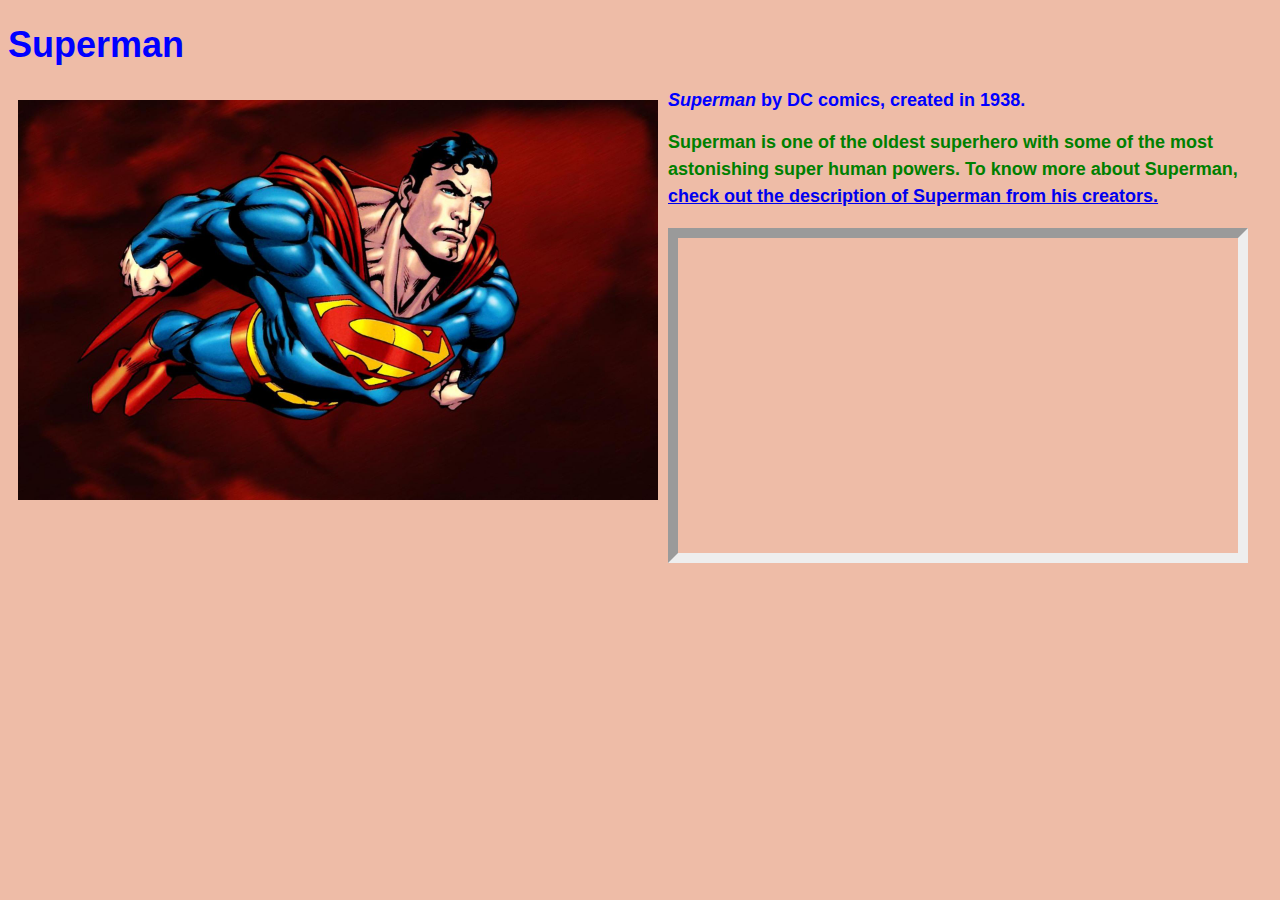
<file: character/index.html>
<!DOCTYPE html>
<html lang="en">
<head>
    <meta charset="UTF-8">
    <meta name="description" content="An introduction to Superman">
    <meta name="keywords" content="HTML,CSS">
    <meta name="author" content="Rajat Sethi">
    <title>Superman</title>
    <link rel="stylesheet" href="css/index.css">

</head>
<body>
    <header>
        <h1>Superman</h1>
        <p></p>
    </header>
    <img src="img/superman1.jpg" alt="it's a flying superman ">
    <p><cite>Superman</cite> by DC comics, created in 1938.</p>
    <p id="p01">Superman is one of the oldest superhero with some of the most astonishing super human powers.
       To know more about Superman,
        <a href="http://www.dccomics.com/characters/superman">check out the description of Superman from his creators.</a> </p>

<iframe width="560" height="315"
 src="https://www.youtube.com/embed/ebXB0lBoaQ0" 
 allowfullscreen></iframe>
</body>
</html>
</file>
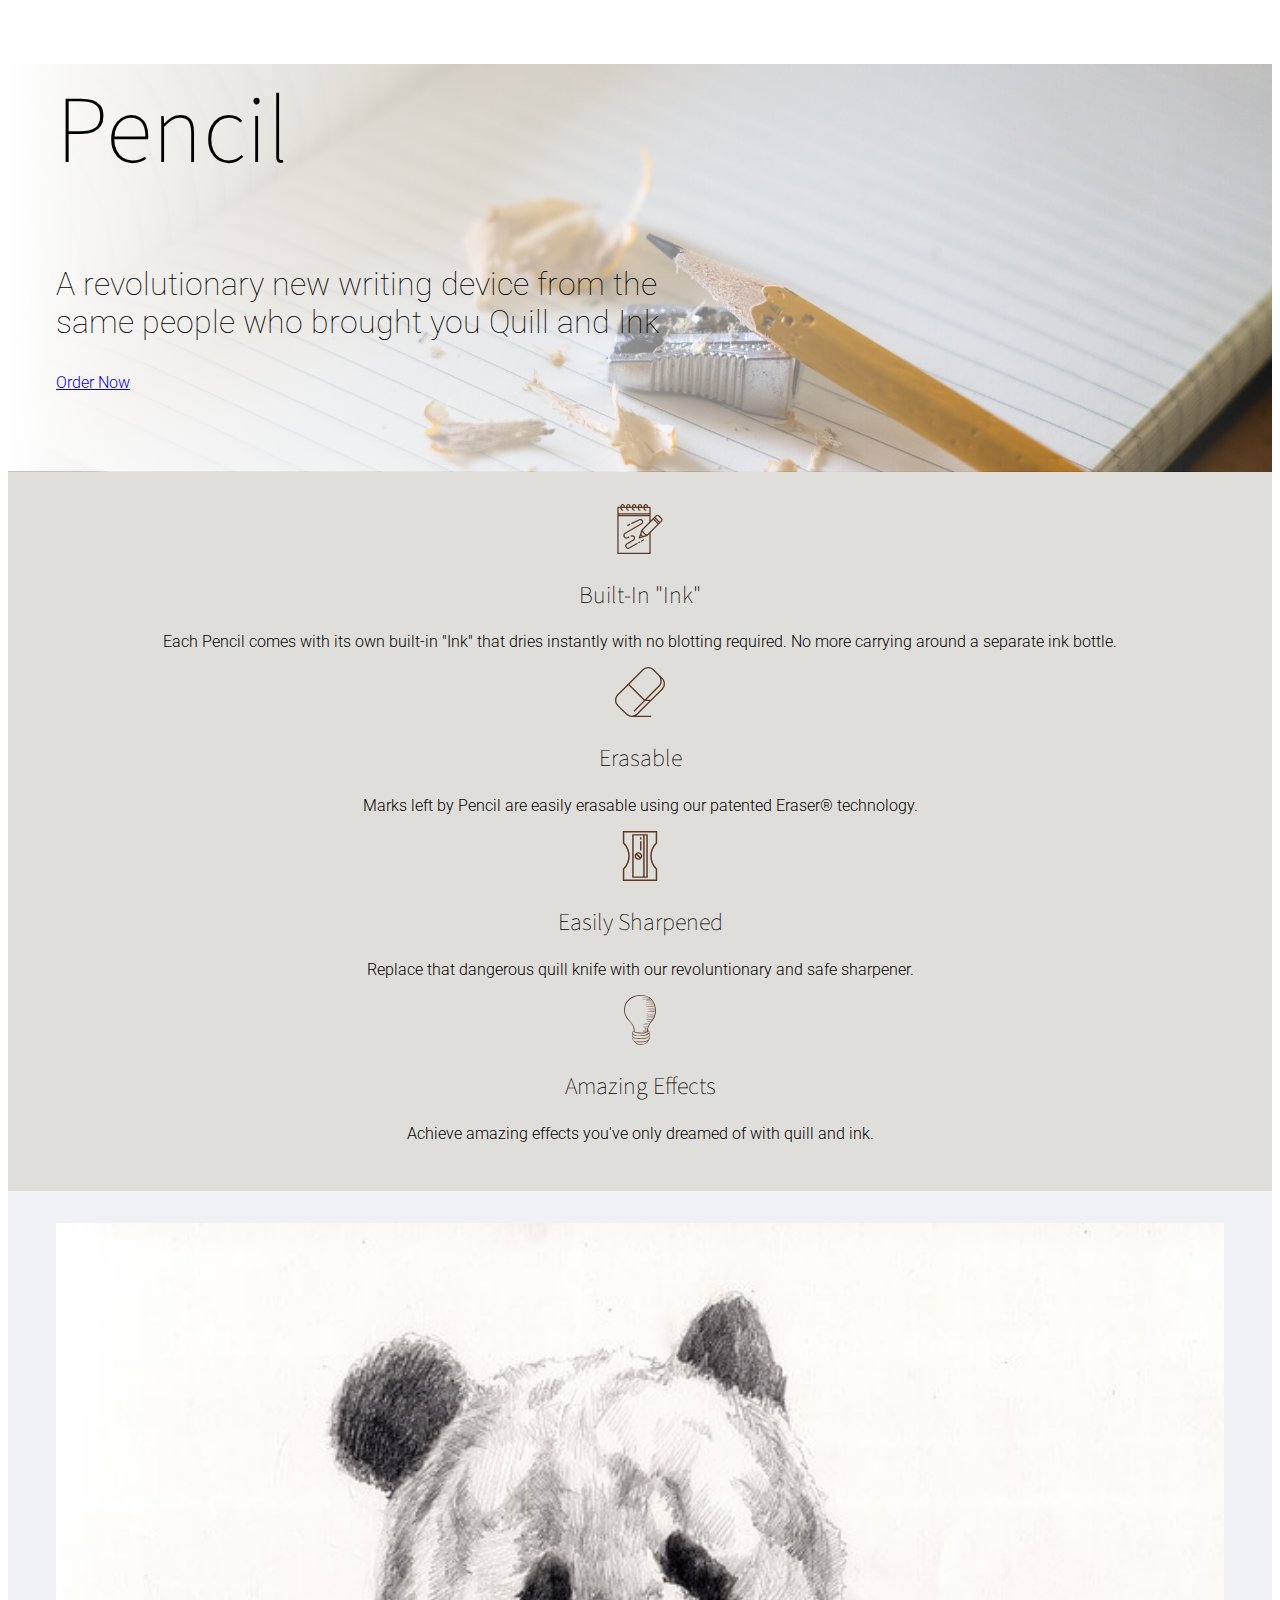
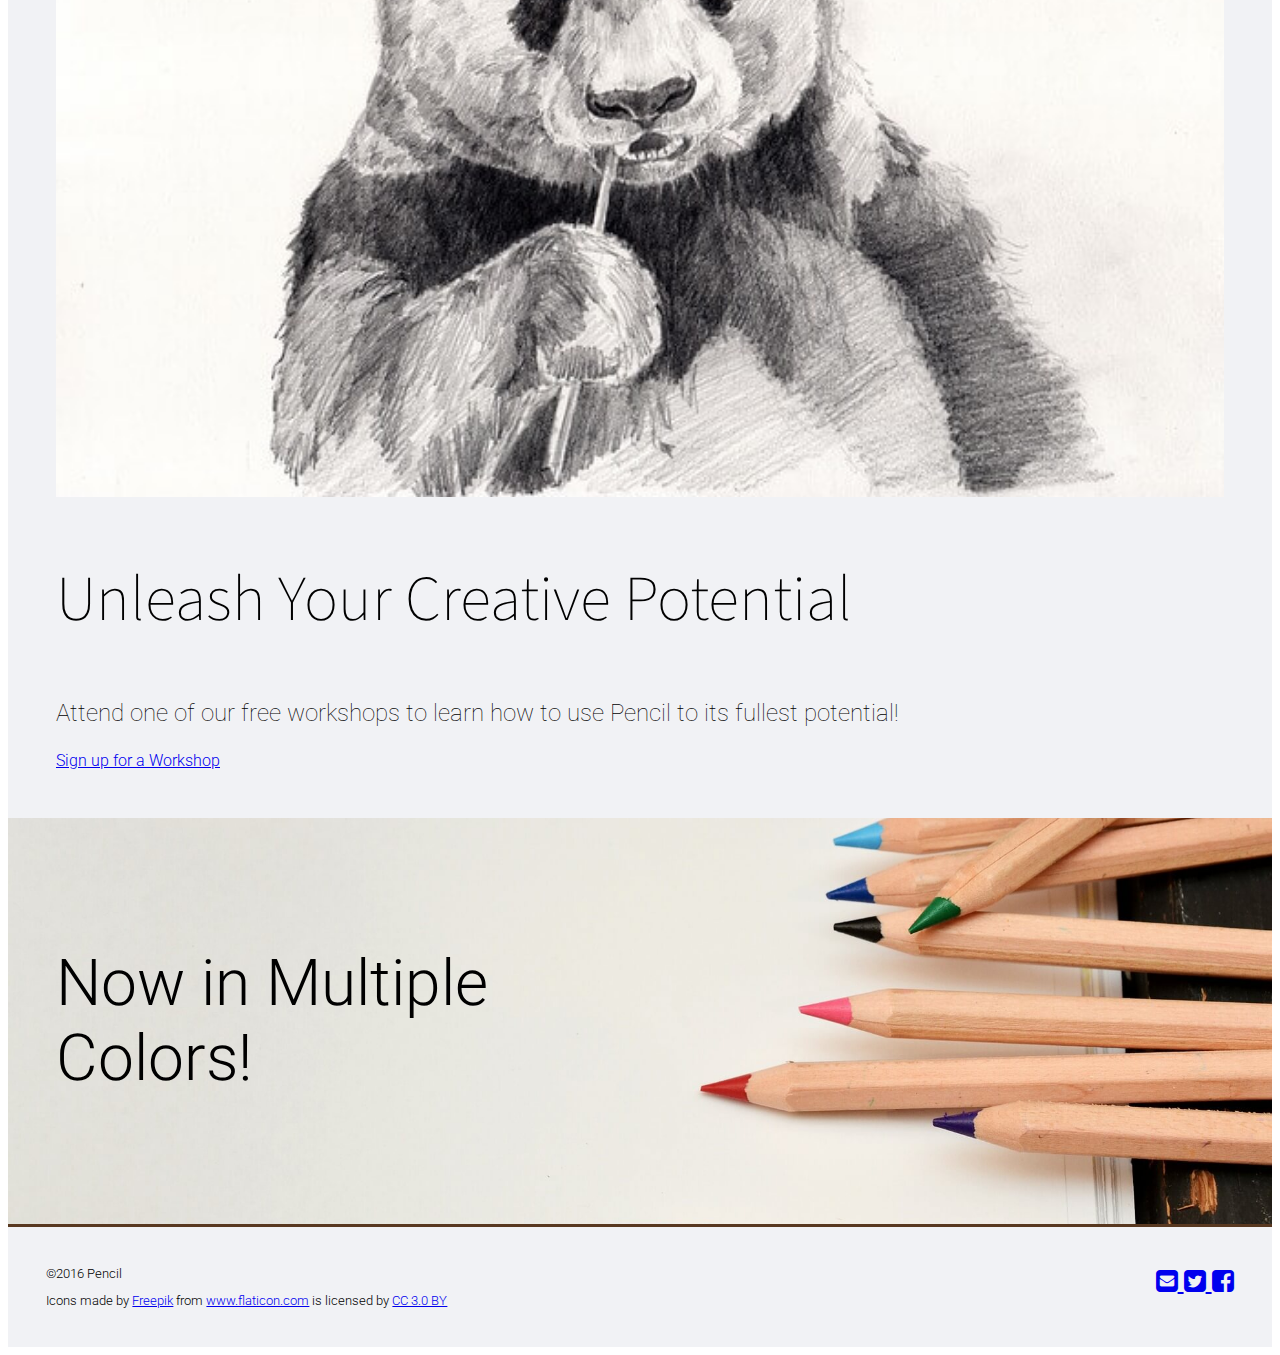
<file: responsive/index.html>
<!DOCTYPE html>
<html lang="en">
<head>
    <meta charset="UTF-8">
    <title>Pencil</title>
    <link href='https://fonts.googleapis.com/css?family=Roboto' rel='stylesheet' type='text/css'>
    <link href='https://fonts.googleapis.com/css?family=Source+Sans+Pro' rel='stylesheet' type='text/css'>
    <link rel="stylesheet" href="https://maxcdn.bootstrapcdn.com/bootstrap/3.3.6/css/bootstrap.min.css"
     integrity="sha384-1q8mTJOASx8j1Au+a5WDVnPi2lkFfwwEAa8hDDdjZlpLegxhjVME1fgjWPGmkzs7" crossorigin="anonymous">
     <link rel="stylesheet" href="https://maxcdn.bootstrapcdn.com/font-awesome/4.6.1/css/font-awesome.min.css">
    <link rel="stylesheet" href="css\index.css">
</head>
<body>
    <header class="page-header">
        <div class="container">
            <h1 class="headclass1">Pencil</h1>
            <p class="paraclass1">A revolutionary new writing device from the same people 
                who brought you Quill and Ink
            </p>
            <p>
        		<a class="btn btn-primary btn-lg" href="http://www.staples.com/Staples-Yellow-2-Pencils-48-Pack-22747-CC-/product_711382">Order Now</a>
        	</p>
        </div>
    </header>
    
    <main >
        
        <div class="row">
            <div class="col-lg-3 col-md-6">
                <svg xmlns="http://www.w3.org/2000/svg" viewBox="0 0 443.92 443.92"><g><path d="M417.5 126.535l-26.507-26.508c-3.65-3.65-8.502-5.66-13.664-5.66s-10.016 2.01-13.665 5.66l-47.468 47.468V30.23c0-3.038-2.463-5.5-5.5-5.5h-18.405V19.5c0-10.752-8.748-19.5-19.5-19.5s-19.5 8.748-19.5 19.5v5.23h-12.267V19.5c0-10.752-8.748-19.5-19.5-19.5s-19.5 8.748-19.5 19.5v5.23h-12.267V19.5c0-10.752-8.748-19.5-19.5-19.5s-19.5 8.748-19.5 19.5v5.23H138.49V19.5c0-10.752-8.747-19.5-19.5-19.5s-19.5 8.748-19.5 19.5v5.23H87.226V19.5c0-10.752-8.748-19.5-19.5-19.5s-19.5 8.748-19.5 19.5v5.23H26.267c-3.038 0-5.5 2.462-5.5 5.5v408.19c0 3.038 2.462 5.5 5.5 5.5h284.43c3.037 0 5.5-2.462 5.5-5.5V255.168l101.305-101.304c7.534-7.534 7.534-19.794 0-27.33zm-132.475 144.25c-18.11-5.873-32.407-20.17-38.282-38.28l92.972-92.97 38.28 38.28-92.97 92.97zm-55.88 8.95l8.65 8.65-12.974 4.324 4.325-12.975zm20.317 4.76l-16.427-16.427 7.38-22.14c6.797 13.43 17.756 24.39 31.188 31.186l-22.14 7.38zm98.03-152.74l4.505-4.503 38.28 38.28-4.504 4.504-38.28-38.28zM31.768 93.27h273.43V98H31.767v-4.732zM264.292 19.5c0-4.687 3.813-8.5 8.5-8.5s8.5 3.813 8.5 8.5v5.23h-17V19.5zm-51.266 0c0-4.687 3.813-8.5 8.5-8.5 4.687 0 8.5 3.813 8.5 8.5v5.23h-17V19.5zm-51.267 0c0-4.687 3.812-8.5 8.5-8.5s8.5 3.813 8.5 8.5v5.23h-17V19.5zm-51.268 0c0-4.687 3.813-8.5 8.5-8.5s8.5 3.813 8.5 8.5v5.23h-17V19.5zm-51.267 0c0-4.687 3.813-8.5 8.5-8.5 4.687 0 8.5 3.813 8.5 8.5v5.23h-17V19.5zm-11 16.23v3.77c0 10.752 8.748 19.5 19.5 19.5 3.038 0 5.5-2.462 5.5-5.5s-2.462-5.5-5.5-5.5c-4.687 0-8.5-3.813-8.5-8.5v-3.77h40.267v3.77c0 10.752 8.748 19.5 19.5 19.5 3.038 0 5.5-2.462 5.5-5.5s-2.462-5.5-5.5-5.5c-4.687 0-8.5-3.813-8.5-8.5v-3.77h40.267v3.77c0 10.752 8.747 19.5 19.5 19.5 3.037 0 5.5-2.462 5.5-5.5s-2.463-5.5-5.5-5.5c-4.688 0-8.5-3.813-8.5-8.5v-3.77h40.266v3.77c0 10.752 8.748 19.5 19.5 19.5 3.037 0 5.5-2.462 5.5-5.5s-2.463-5.5-5.5-5.5c-4.687 0-8.5-3.813-8.5-8.5v-3.77h40.267v3.77c0 10.752 8.748 19.5 19.5 19.5 3.037 0 5.5-2.462 5.5-5.5s-2.463-5.5-5.5-5.5c-4.687 0-8.5-3.813-8.5-8.5v-3.77h40.905v46.538H31.768V35.73h16.457zm256.972 397.19H31.767V109h273.43v49.495l-69.933 69.933c-.604.604-1.06 1.34-1.33 2.15l-23.03 69.088c-.658 1.976-.144 4.155 1.33 5.628 1.048 1.048 2.454 1.61 3.89 1.61.582 0 1.17-.092 1.74-.28l69.087-23.03c.81-.27 1.547-.725 2.15-1.33l16.097-16.096V432.92zm104.527-286.834l-11.668 11.668-38.28-38.28 11.668-11.668c1.57-1.572 3.662-2.438 5.886-2.438s4.314.866 5.887 2.438l26.507 26.508c3.245 3.245 3.245 8.526 0 11.772z"/><path d="M113.19 195c.792 0 1.595-.17 2.357-.532l18.342-8.712c2.743-1.303 3.91-4.584 2.607-7.328-1.303-2.743-4.583-3.91-7.328-2.608l-18.343 8.712c-2.744 1.303-3.912 4.584-2.608 7.328.94 1.982 2.913 3.14 4.97 3.14z"/><path d="M114.564 304.6l10.89-5.362c2.725-1.342 3.847-4.638 2.505-7.364-1.343-2.726-4.64-3.848-7.365-2.505l-10.89 5.36c-7.78 3.83-17.306 1.3-22.16-5.885-2.743-4.058-3.646-8.92-2.544-13.692 1.103-4.772 4.047-8.747 8.29-11.19l144.89-83.47c6.004-3.458 10.26-9.06 11.985-15.77 1.725-6.71.697-13.668-2.894-19.593-6.815-11.246-20.914-15.474-32.794-9.83l-67.195 31.916c-2.743 1.303-3.91 4.584-2.607 7.328 1.304 2.744 4.584 3.912 7.328 2.608l67.196-31.917c6.763-3.213 14.79-.805 18.668 5.596 2.044 3.374 2.63 7.335 1.647 11.155-.98 3.82-3.404 7.008-6.82 8.977L87.8 254.43c-6.82 3.928-11.746 10.58-13.517 18.247s-.26 15.806 4.146 22.326c5.426 8.032 14.435 12.496 23.652 12.496 4.226 0 8.495-.938 12.482-2.9z"/><path d="M193.445 346.06L122.79 385.59c-6.644 3.716-15.155 1.667-19.378-4.667-2.236-3.353-2.99-7.37-2.12-11.305.87-3.937 3.243-7.26 6.684-9.362l58.238-35.556c6.148-3.754 10.494-9.956 11.923-17.016 1.43-7.06-.162-14.464-4.366-20.313-7.436-10.347-21.132-13.772-32.564-8.144-2.725 1.342-3.847 4.638-2.505 7.364 1.342 2.725 4.64 3.846 7.365 2.505 6.593-3.245 14.487-1.27 18.774 4.695 2.458 3.422 3.353 7.58 2.516 11.71-.836 4.13-3.277 7.615-6.874 9.81l-58.238 35.557c-6.02 3.675-10.172 9.492-11.693 16.38-1.52 6.886-.203 13.91 3.71 19.78 4.898 7.348 13.097 11.4 21.455 11.4 4.244 0 8.53-1.046 12.445-3.236l70.655-39.527c2.65-1.482 3.598-4.833 2.115-7.484-1.484-2.65-4.835-3.597-7.485-2.115zM217.745 332.466l-7.765 4.344c-2.65 1.483-3.598 4.834-2.114 7.485 1.008 1.8 2.878 2.816 4.805 2.816.91 0 1.832-.225 2.682-.7l7.765-4.344c2.65-1.483 3.598-4.834 2.114-7.485-1.483-2.65-4.835-3.597-7.485-2.114zM249.502 314.7l-17.002 9.51c-2.65 1.484-3.598 4.835-2.114 7.486 1.008 1.8 2.878 2.816 4.805 2.816.91 0 1.832-.226 2.682-.7l17.002-9.512c2.65-1.483 3.598-4.834 2.114-7.485-1.484-2.652-4.835-3.597-7.486-2.115z"/></g></svg>
    			<h2>Built-In "Ink"</h2>
    			<p>Each Pencil comes with its own built-in "Ink" that dries instantly with no blotting required. No more carrying around a separate ink bottle.</p>	
    		</div>
                
            <div class="col-lg-3 col-md-6">
                <svg xmlns="http://www.w3.org/2000/svg" viewBox="0 0 518.373 518.373"><path d="M518.348 174.21c0-23.02-8.954-44.64-25.23-60.908L405.053 25.23C388.783 8.96 367.157 0 344.153 0s-44.638 8.96-60.907 25.237L25.21 283.272c-33.58 33.582-33.58 88.224 0 121.806l88.066 88.065c16.27 16.27 37.897 25.23 60.9 25.23.675 0 1.345-.034 2.018-.05v.05H375.1v-13.828H220.993c5.024-3.268 9.752-7.07 14.09-11.408l139.704-139.7h.313v-.314L493.118 235.11c16.27-16.27 25.23-37.898 25.23-60.9zM293.023 35.005c13.662-13.655 31.82-21.178 51.13-21.178 19.31 0 37.467 7.523 51.122 21.18l56.27 56.275-1.586 1.587c28.188 28.19 28.188 74.064 0 102.253L308.336 336.745 149.812 178.22l143.21-143.214zm-67.718 448.36c-13.662 13.656-31.82 21.18-51.13 21.18s-37.468-7.517-51.123-21.18L34.987 395.31c-13.655-13.663-21.178-31.82-21.178-51.13 0-19.312 7.515-37.47 21.177-51.13l105.05-105.052 158.53 158.524L191.932 453.16l9.778 9.776 109.5-109.5h44.028l-129.93 129.93zm143.76-143.758h-44.03l134.7-134.71c22.496-22.494 29.898-54.433 22.257-83.167l1.348 1.35c13.655 13.654 21.178 31.81 21.178 51.13 0 19.31-7.516 37.467-21.178 51.122L369.064 339.608z"/></svg>
    			<h2>Erasable</h2>
    			<p>Marks left by Pencil are easily erasable using our patented Eraser&reg; technology.</p>
            </div>
            <div class="clearfix visible-md-block"></div>
             <div class="col-lg-3 col-md-6">
                <svg xmlns="http://www.w3.org/2000/svg" viewBox="0 0 511 511"><g><path d="M428.72 128.77l2.28-2.21V0H80v126.56l2.28 2.21C116.923 162.336 136 207.343 136 255.5c0 48.155-19.078 93.163-53.72 126.73L80 384.44V511h351V384.44l-2.28-2.21C394.077 348.664 375 303.656 375 255.5c0-48.156 19.078-93.163 53.72-126.73zM416 120.242c-36.14 36.168-56 84.07-56 135.257 0 51.186 19.86 99.088 56 135.257V496H95V390.757c36.14-36.17 56-84.07 56-135.257 0-51.187-19.86-99.09-56-135.257V15h321v105.243z"/><path d="M335 32H176v447h159V32zM191 47h97v417h-97V47zm129 417h-17V47h17v417z"/><path d="M239.5 216c-21.78 0-39.5 17.72-39.5 39.5s17.72 39.5 39.5 39.5 39.5-17.72 39.5-39.5-17.72-39.5-39.5-39.5zm24.5 39.5c0 4.027-.983 7.827-2.712 11.182l-32.97-32.97c3.355-1.73 7.155-2.712 11.182-2.712 13.51 0 24.5 10.99 24.5 24.5zm-49 0c0-4.027.983-7.827 2.712-11.182l32.97 32.97c-3.355 1.73-7.155 2.712-11.182 2.712-13.51 0-24.5-10.99-24.5-24.5zM256 63.5h15v24h-15zM256 103.5h15v96h-15z"/></g></svg>
    			<h2>Easily Sharpened</h2>
    			<p>Replace that dangerous quill knife with our revoluntionary and safe sharpener.</p>
            </div>
            <div class="col-lg-3 col-md-6">
                <svg xmlns="http://www.w3.org/2000/svg" viewBox="0 0 268.658 268.658"><g><path d="M215.496 55.67C204.408 14.52 169.82-2.593 129.003.314c-39.326 2.8-74.334 28.674-79.53 69.523-2.44 19.173 2.305 39.213 13.183 55.202 5.384 7.914 12.492 14.26 19.02 21.173 13.346 14.135 19.796 28.788 19.66 48.042-3.878.087-7.422 2.357-8.513 6.278-.837 3.008.134 7.72 3.012 9.518-2.84 2.712-4.306 6.696-3.62 10.644.473 2.724 2.11 5.76 4.448 7.61-5.868 8.093-2.933 14.365 4.696 18.712-.01.127-.033.253.04.4 15.675 31.404 66.823 26.2 80.62-3.88.192-.418.19-.815.102-1.18 4.705-4.73 5.82-10.903 1.127-18.58 3.46-4.376 4.426-10.187.916-17.907-.004-.01-.012-.015-.016-.024 1.518-2.916 1.67-6.357.435-9.458-1.115-2.796-4.048-6.567-7.35-7.01.102-28.73 26.325-47.692 37.048-73.294 7.896-18.854 6.443-41.005 1.213-60.415zM104.04 248.37c17.97 8.193 54.432 7.947 72.13-1.697-15.958 24.08-53.828 24.108-72.13 1.697zm37.93 1.61c-5.638.288-11.33.04-16.956-.33-8.58-.566-35.66-.843-27.307-20.37 6.936 6.602 46.666 7.394 50.07 7.137 10.36-.783 25.427-3.31 33.32-10.37 9.404 19.84-28.694 23.4-39.126 23.933zm39.176-28.385c-.93-.06-1.835.755-1.47 1.75-8.56 8.77-29.843 10.024-38.076 10.214-3.878.088-30.665-1.77-39.978-4.864-.017-.24-.128-.483-.372-.703-2.22-2-4.55-3.325-5.62-6.31-1.26-3.517-.324-6.843 1.687-9.715 8.344 9.402 29.352 7.612 39.842 7.17 14.304-.605 35.214 1.51 44.852-10.823 2.165 5.564 1.51 9.897-.866 13.28zm-3.778-28.618c1.554 1 2.994 1.943 4.034 3.92.95 1.808 1.356 3.793 1.27 5.767-.362.066-.712.278-.978.684-9.342 14.255-66.823 19.973-82.926 5.94-.025-.094-.01-.187-.06-.282-1.292-2.35-3.18-3.907-2.858-6.878.312-2.877 2.737-5.258 5.484-5.97-.015.51.02.985-.003 1.503-.038.836.364 1.345.903 1.588.14.123.312.227.533.292 23.58 7.038 48.19 11.553 71.182.446.643 2.552 4.654 1.4 4.15-1.292-.367-1.953-.597-3.853-.73-5.717zm-4.014 3.31c-.302-.01-.615.033-.94.192-21.893 10.75-44.66 5.498-67.373.825 5.332-43.07-36.817-57.435-48.19-94.112C40.29 49.777 82.714 5.843 134.784 4.38c23.467-.658 48.036 4.98 63.086 24.315 14.337 18.423 19.58 45.638 16.692 68.47-4.7 37.144-45.857 60.13-41.208 99.12z"/><path d="M174.177 193.41c-8.178 1.067-16.104 2.272-24.37 2.576-.715.026-.713 1.075 0 1.11 8.038.406 16.775.11 24.623-1.822 1.01-.25.826-2.005-.253-1.864zM172.483 186.958c-6.676.376-13.126.973-19.836.793-.667-.017-.625.932 0 1.01 6.46.803 13.633 1.008 20.037-.307.835-.172.655-1.543-.2-1.495zM175.813 178.58c-7.93.428-15.792.798-23.74.808-.598 0-.586.882 0 .924 7.855.555 15.89.654 23.74-.006 1.094-.092 1.12-1.788 0-1.727zM179.228 170.508c-9.43.07-18.835.352-28.273.31-.58-.004-.54.8 0 .87 9.177 1.2 19.07 1.528 28.273.427.998-.12 1.064-1.615 0-1.607zM178.067 159.928c-8.206-.4-16.66-.275-24.864.163-.76.04-.76 1.14 0 1.18 8.204.44 16.656.564 24.864.163.967-.047.97-1.457 0-1.505zM188.243 152.738c-9.636-.46-19.186-.093-28.822-1.077-.588-.06-.733.96-.14 1.042 9.43 1.323 19.46 2.562 28.963 1.507.924-.104.965-1.426 0-1.472zM193.92 141.125c-10.032.396-19.916 1.214-29.976.9-.64-.02-.636.96 0 .993 9.96.522 20.253.827 30.156-.567.755-.105.573-1.355-.18-1.325zM198.437 131.967c-11.366-.052-22.534.59-33.918-.19-.66-.045-.63.934 0 1.01 11.026 1.34 22.86 2.326 33.917.873 1.043-.137 1.124-1.687 0-1.693zM205.19 122.017c-12.17-.552-24.55-.01-36.73.3-.65.016-.65.992 0 1.008 12.18.31 24.56.852 36.73.3 1.034-.048 1.036-1.56 0-1.608zM210.286 112.025c-13.498.32-26.596 1.24-40.11-.003-.502-.046-.627.82-.12.89 13.18 1.798 27.25 2.876 40.42.524.803-.144.61-1.43-.19-1.41zM213.07 100.185c-14.23.473-28.055 1.973-42.35 1.122-.785-.047-.77 1.148 0 1.214 13.88 1.194 28.83 2.08 42.588-.572.996-.192.766-1.796-.24-1.763zM215.093 88.974c-.606-.24-1.21-.482-1.813-.722-.463-.184-.887.29-.89.73-12.95.135-25.903.357-38.847.68-.746.02-.75 1.157 0 1.164 13.76.14 27.525.182 41.285.106 1.193-.006 1.263-1.56.265-1.958zM214.23 79.675c-15.273-1.148-31.044-.202-46.343.395-.7.027-.707 1.09 0 1.094 15.372.074 31.002.935 46.344.135 1.052-.056 1.04-1.548 0-1.625zM214.23 69.415c-14.692-.175-29.377.22-44.075-.13-.542-.012-.536.81 0 .84 14.635.79 29.424 1.547 44.076.95 1.064-.044 1.073-1.646 0-1.66zM212.75 61.277c-14.518-2.098-30.203-2.246-44.86-2.178-.664.002-.63.938 0 1.008 14.516 1.61 30.07 3.15 44.667 2.597.773-.03 1.04-1.306.192-1.428zM208.89 51.784c-2.552 2.366-16.848-.812-20.585-1.13-7.538-.646-15.082-1.248-22.623-1.85-.743-.058-.72 1.066 0 1.146 8.078.9 16.156 1.796 24.24 2.65 6.045.64 13.333 2.65 19.332 1.67.376-.06.66-.427.768-.766.094-.3.19-.597.283-.897.264-.84-.823-1.373-1.416-.823zM208.025 42.243c-13.826-.383-27.473-.496-41.255-1.927-.58-.06-.72.943-.14 1.025 13.607 1.9 27.65 3.317 41.395 2.63 1.106-.055 1.117-1.696 0-1.727zM201.818 31.6c-11.313-.81-22.595-.47-33.927-1.658-.892-.093-1.11 1.45-.213 1.58 11.017 1.568 23.058 3.028 34.14 1.652.99-.124 1.032-1.5 0-1.574zM194.56 25.14c-.15-.117-.296-.234-.446-.352-.515-.405-1.08-.334-1.473.19-.077.104-.157.21-.236.313-.184.247-.14.51-.02.748-2.682-.627-8.877-1.61-9.612-1.68l-9.71-.923c-7.546-.716-15.093-1.496-22.66-1.966-.625-.04-.784 1.016-.15 1.107 9.19 1.315 18.44 2.217 27.664 3.23 4.035.444 13.51 3.772 16.646.78.366-.348.428-1.11 0-1.446zM188.225 16.758c-13.507-1.442-27.09-2.257-40.656-2.894-.917-.043-.906 1.36 0 1.42 13.586.91 27.11 2.27 40.655 3.628 1.382.14 1.364-2.008 0-2.154z"/></g></svg>
    			<h2>Amazing Effects</h2>
    			<p>Achieve amazing effects you've only dreamed of with quill and ink.</p>
            </div>
        </div>
     </main>
     
     <section>
		<div class="row">
			<div class="col-sm-6">
				<img src="img/panda.jpg">
			</div>

			<div class="descr">
				<h2 class="creative">Unleash Your Creative Potential</h2>

				<p class="Learn">Attend one of our free workshops to learn how to use Pencil to its fullest potential!</p>

				<p>
        			<a class="btn btn-default" href="#">Sign up for a Workshop</a>
        		</p>
			</div>
		</div>
	</section>
    
    <section class="multi">
		<div class="container">
			<p class="colors">Now in Multiple Colors!</p>
		</div>
	</section>

	<footer>
		<div class="row">
			<div class="icons">
				<a href="mailto:info@pencil.com">
					<i class="fa fa-envelope-square" aria-hidden="true"></i>
				</a>

				<a href="https://twitter.com/search?q=%23pencil">
					<i class="fa fa-twitter-square" aria-hidden="true"></i>
				</a>

				<a href="https://www.facebook.com/search/top/?q=pencil">
					<i class="fa fa-facebook-square" aria-hidden="true"></i>
				</a>
			</div>

			<div class="attribution">
				<p>&copy;2016 Pencil</p>

				<p>Icons made by 
    				<a href="http://www.freepik.com" title="Freepik">Freepik</a> 
    				from 
    				<a href="http://www.flaticon.com" title="Flaticon">www.flaticon.com</a> 
    				is licensed by 
    				<a href="http://creativecommons.org/licenses/by/3.0/" title="Creative Commons BY 3.0" target="_blank">CC 3.0 BY</a>
				</p>
			</div>    
		</div>	
	</footer>
</body>
</html>
</file>
<file: character/css/index.css>
body {
    font-family: 'Helvetica Neue', Helvetica, Arial, sans-serif;
    font-size: 18px;
    background-color: rgba(222,121,79,0.5);
    color: blue;
    font-weight: 900;
}

#p01{
    line-height: 1.5;
    color: green;
}
img {
    max-height: 400px;
    float: left;
    margin: 10px;
}
iframe{
       border-top-width: 10px;
       border-right-width: 10px;
       border-bottom-width: 10px;
       border-left-width: 10px;
       /*float: left;*/
}
</file>
